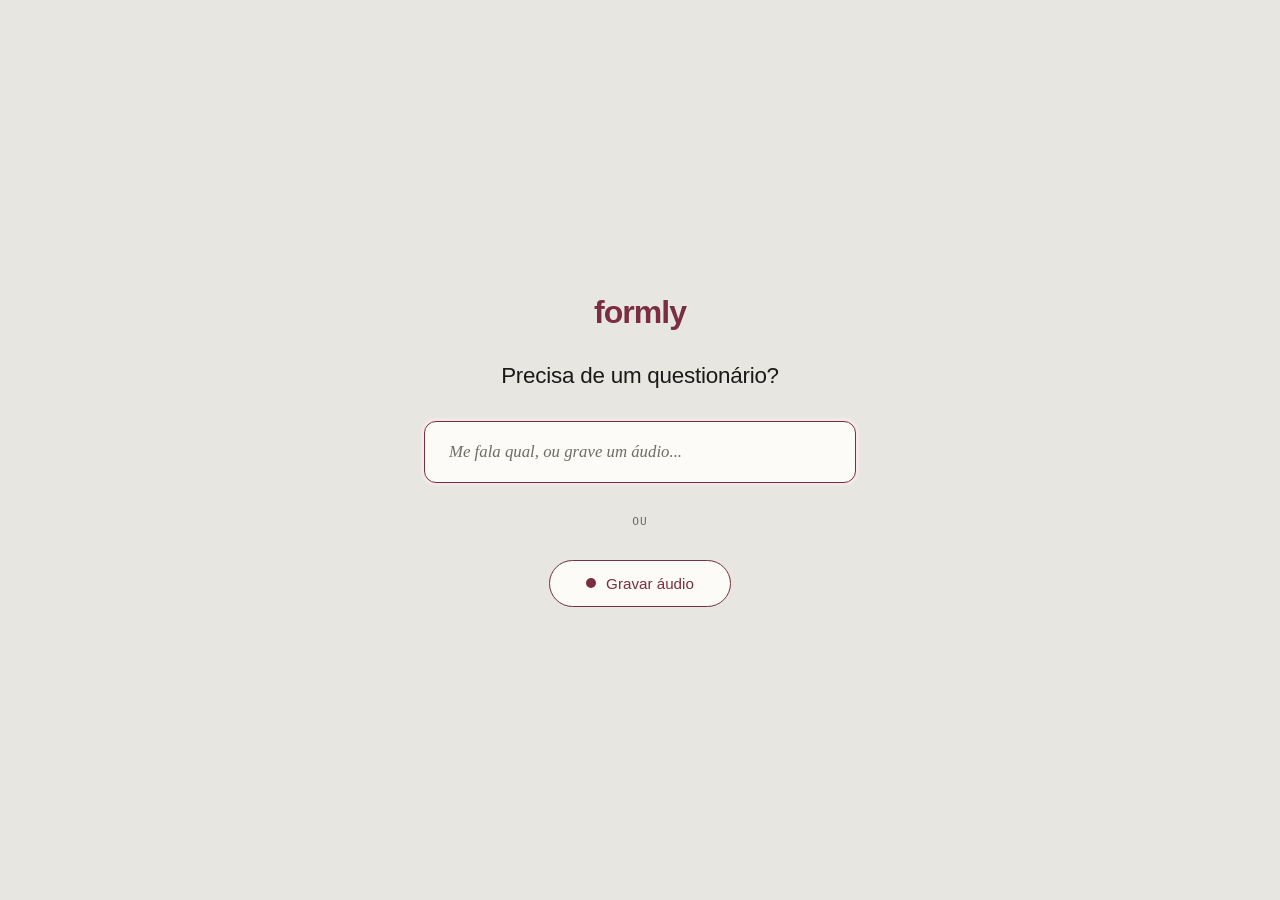
<file: formly/site/index.html>
<!DOCTYPE html>
<html lang="pt-BR">
<head>
<meta charset="UTF-8">
<meta name="viewport" content="width=device-width, initial-scale=1.0">
<title>Formly</title>
<style>
:root {
  --wine: #7A2E3F;
  --wine-soft: #F5E8EB;
  --wine-dark: #5C1E2C;
  --pine: #3B5B52;
  --paper: #E7E6E0;
  --card: #FCFBF8;
  --muted: #6E6D66;
  --line: #C9C7BE;
  --display: 'Helvetica Neue', Helvetica, Arial, sans-serif;
  --body: Georgia, 'Times New Roman', Times, serif;
  --mono: 'SF Mono', 'Fira Code', monospace;
  --r: 6px;
  --rl: 12px;
  --ease: cubic-bezier(.4,0,.2,1);
  --fast: 150ms;
}

*, *::before, *::after { box-sizing: border-box; margin: 0; padding: 0; }
html { font-size: 16px; -webkit-font-smoothing: antialiased; height: 100%; }
body {
  font-family: var(--body);
  color: #1a1a1a;
  background: var(--paper);
  height: 100%;
  display: flex;
  align-items: center;
  justify-content: center;
  overflow: hidden;
}

.landing {
  display: flex;
  flex-direction: column;
  align-items: center;
  gap: 32px;
  text-align: center;
  padding: 40px 24px;
  width: 100%;
  max-width: 480px;
}

.logo {
  font-family: var(--display);
  font-size: 2rem;
  font-weight: 700;
  color: var(--wine);
  letter-spacing: -0.03em;
}

.question {
  font-family: var(--display);
  font-size: 1.4rem;
  font-weight: 500;
  color: #1a1a1a;
  letter-spacing: -0.01em;
}

.input-wrap {
  width: 100%;
}

.input-main {
  width: 100%;
  padding: 20px 24px;
  font-family: var(--body);
  font-size: 1.05rem;
  color: #1a1a1a;
  background: var(--card);
  border: 1.5px solid var(--line);
  border-radius: var(--rl);
  outline: none;
  transition: border var(--fast) var(--ease), box-shadow var(--fast) var(--ease);
}
.input-main:focus {
  border-color: var(--wine);
  box-shadow: 0 0 0 3px var(--wine-soft);
}
.input-main::placeholder {
  color: var(--muted);
  font-style: italic;
}

.or-divider {
  font-family: var(--mono);
  font-size: 0.7rem;
  color: var(--muted);
  text-transform: uppercase;
  letter-spacing: 0.08em;
}

.btn-audio {
  display: inline-flex;
  align-items: center;
  gap: 10px;
  padding: 14px 36px;
  font-family: var(--display);
  font-size: 0.95rem;
  font-weight: 500;
  color: var(--wine);
  background: var(--card);
  border: 1.5px solid var(--wine);
  border-radius: 999px;
  cursor: pointer;
  transition: all var(--fast) var(--ease);
}
.btn-audio:hover { background: var(--wine-soft); }
.btn-audio.recording {
  background: var(--wine);
  color: #fff;
  border-color: var(--wine);
  animation: pulse-rec 1.5s infinite;
}
@keyframes pulse-rec {
  0%, 100% { box-shadow: 0 0 0 0 rgba(122,46,63,.3); }
  50%      { box-shadow: 0 0 0 14px rgba(122,46,63,0); }
}
.audio-dot {
  width: 10px; height: 10px;
  border-radius: 50%;
  background: var(--wine);
}
.btn-audio.recording .audio-dot {
  background: #fff;
  animation: blink-rec .6s infinite;
}
@keyframes blink-rec {
  0%, 100% { opacity: 1; }
  50%      { opacity: .2; }
}
</style>
</head>
<body>

<div class="landing">
  <div class="logo">formly</div>

  <div class="question">Precisa de um questionário?</div>

  <div class="input-wrap">
    <input
      type="text"
      class="input-main"
      placeholder="Me fala qual, ou grave um áudio..."
      id="main-input"
      autofocus
    >
  </div>

  <div class="or-divider">ou</div>

  <button class="btn-audio" id="audio-btn" onclick="handleAudio()">
    <span class="audio-dot"></span>
    <span>Gravar áudio</span>
  </button>
</div>

<script>
const input = document.getElementById('main-input');
const audioBtn = document.getElementById('audio-btn');
let timer = null;

input.addEventListener('keydown', function(e) {
  if (e.key === 'Enter' && this.value.trim()) {
    window.location.href = 'auth.html';
  }
});

function handleAudio() {
  if (audioBtn.classList.contains('recording')) {
    audioBtn.classList.remove('recording');
    audioBtn.querySelector('span:last-child').textContent = 'Gravar áudio';
    if (timer) clearTimeout(timer);
    return;
  }
  audioBtn.classList.add('recording');
  audioBtn.querySelector('span:last-child').textContent = 'Gravando...';
  timer = setTimeout(function() {
    audioBtn.classList.remove('recording');
    audioBtn.querySelector('span:last-child').textContent = 'Gravar áudio';
    window.location.href = 'auth.html';
  }, 2000);
}
</script>

</body>
</html>
</file>
